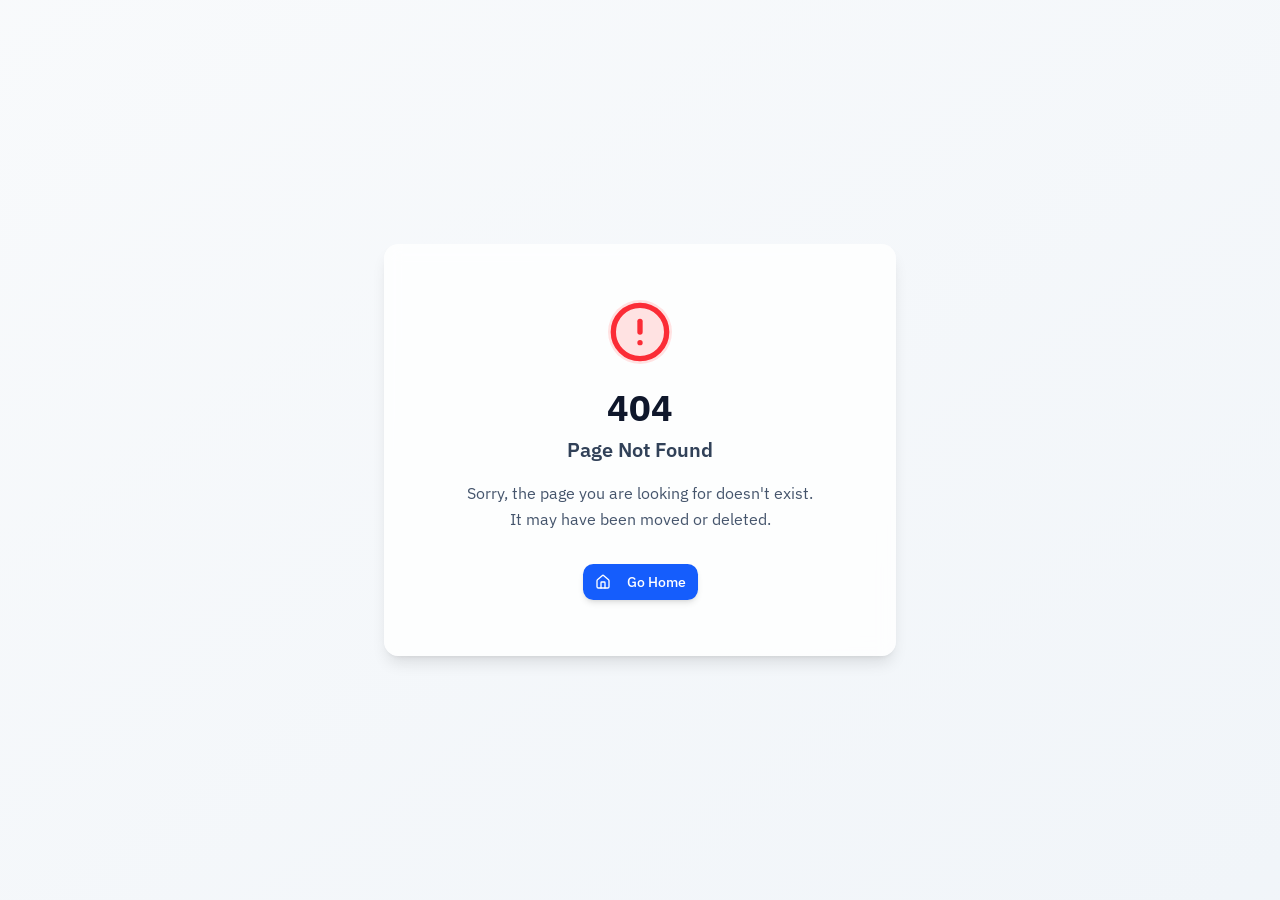
<file: index.html>
<!doctype html>
<html lang="en">

  <head>
    <meta charset="UTF-8" />
    <meta
      name="viewport"
      content="width=device-width, initial-scale=1.0, maximum-scale=1" />
    <title>Braidfield Transport Limited | Cross-Border Logistics Zambia</title>
    <link rel="icon" type="image/png" href="/favicon-32.png" />
    <link rel="apple-touch-icon" href="/apple-touch-icon.png" />
    <link rel="preconnect" href="https://fonts.googleapis.com" />
    <link rel="preconnect" href="https://fonts.gstatic.com" crossorigin />
    <link href="https://fonts.googleapis.com/css2?family=IBM+Plex+Sans:wght@400;500;600;700&family=Space+Grotesk:wght@500;600;700&display=swap" rel="stylesheet" />
    <script type="module" crossorigin src="/index-DM5_QUrX.js"></script>
    <link rel="stylesheet" crossorigin href="/index-CpRB8Ajn.css">
  </head>

  <body>

    <div id="root"></div>
    <script
      defer
      src="https://manus-analytics.com/umami"
      data-website-id="77602701-1ce3-49e4-a973-1c433f79790e"></script>
  </body>

</html>
</file>
